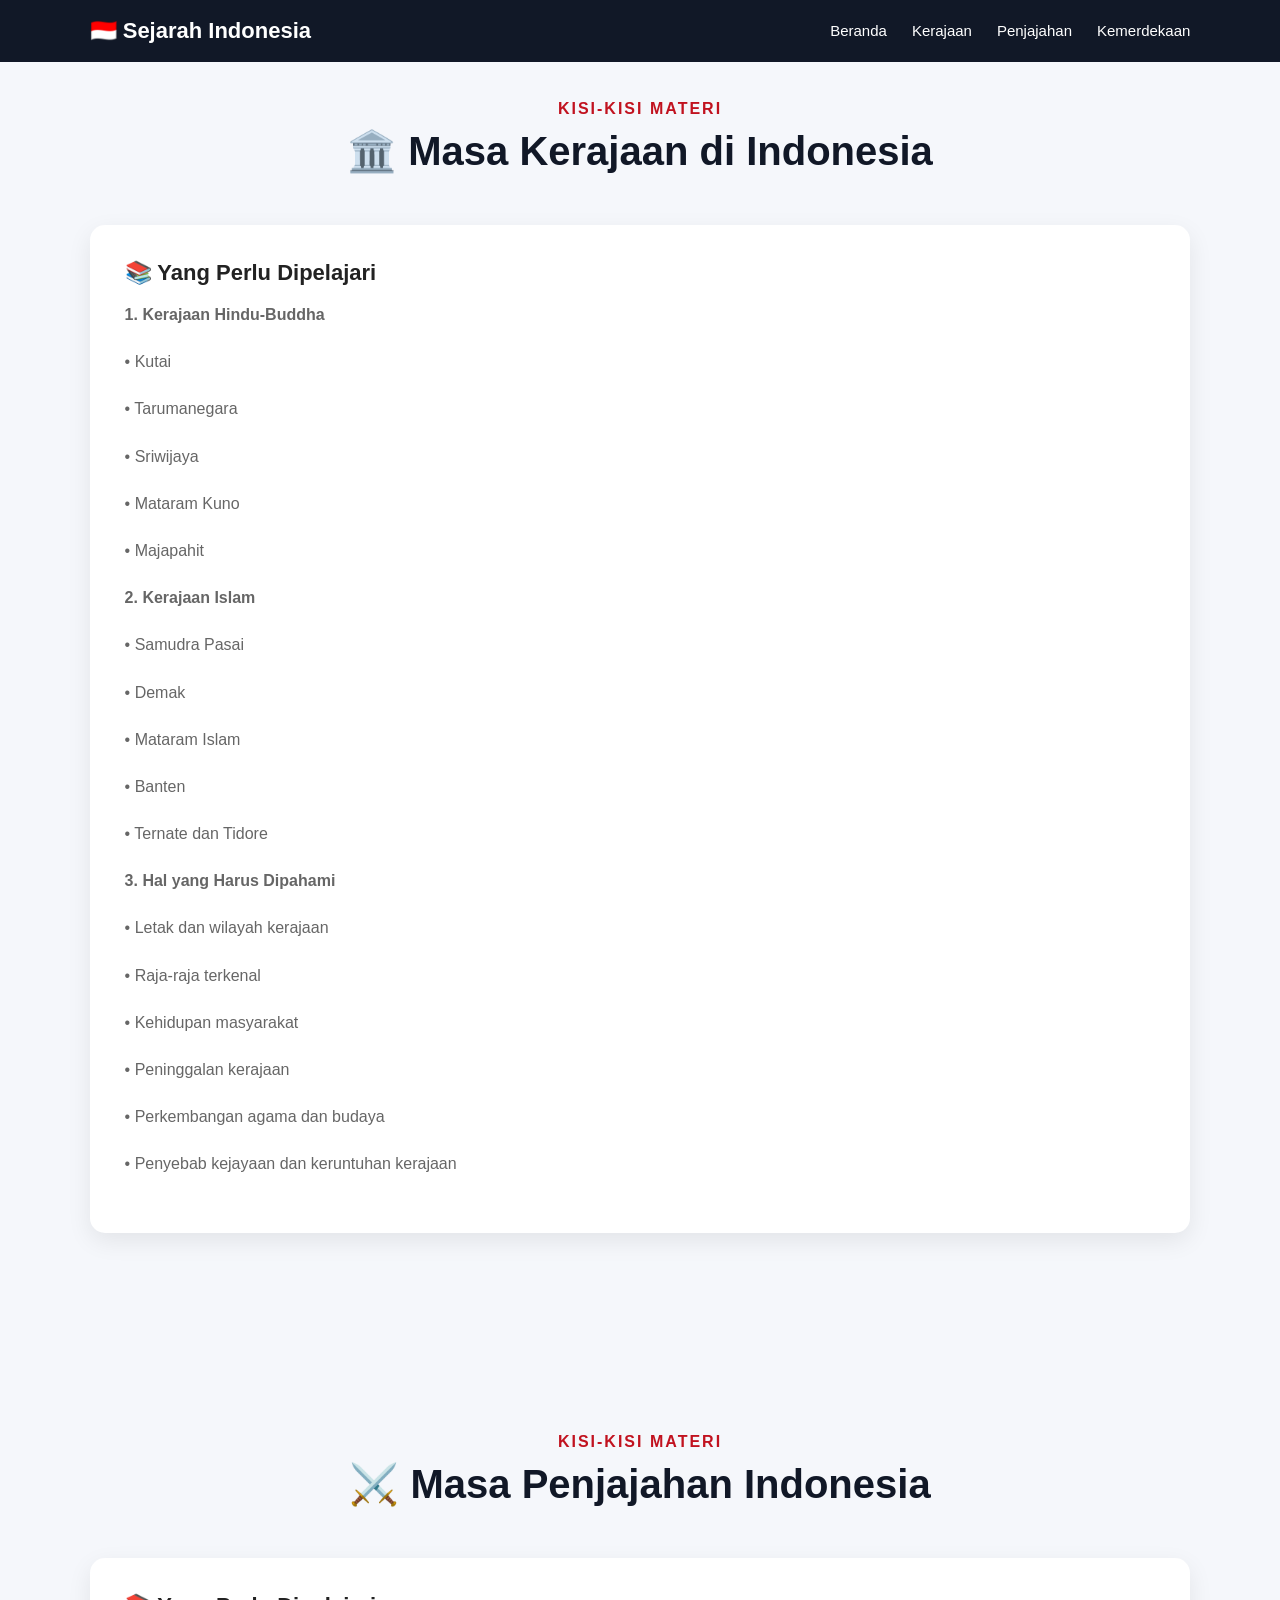
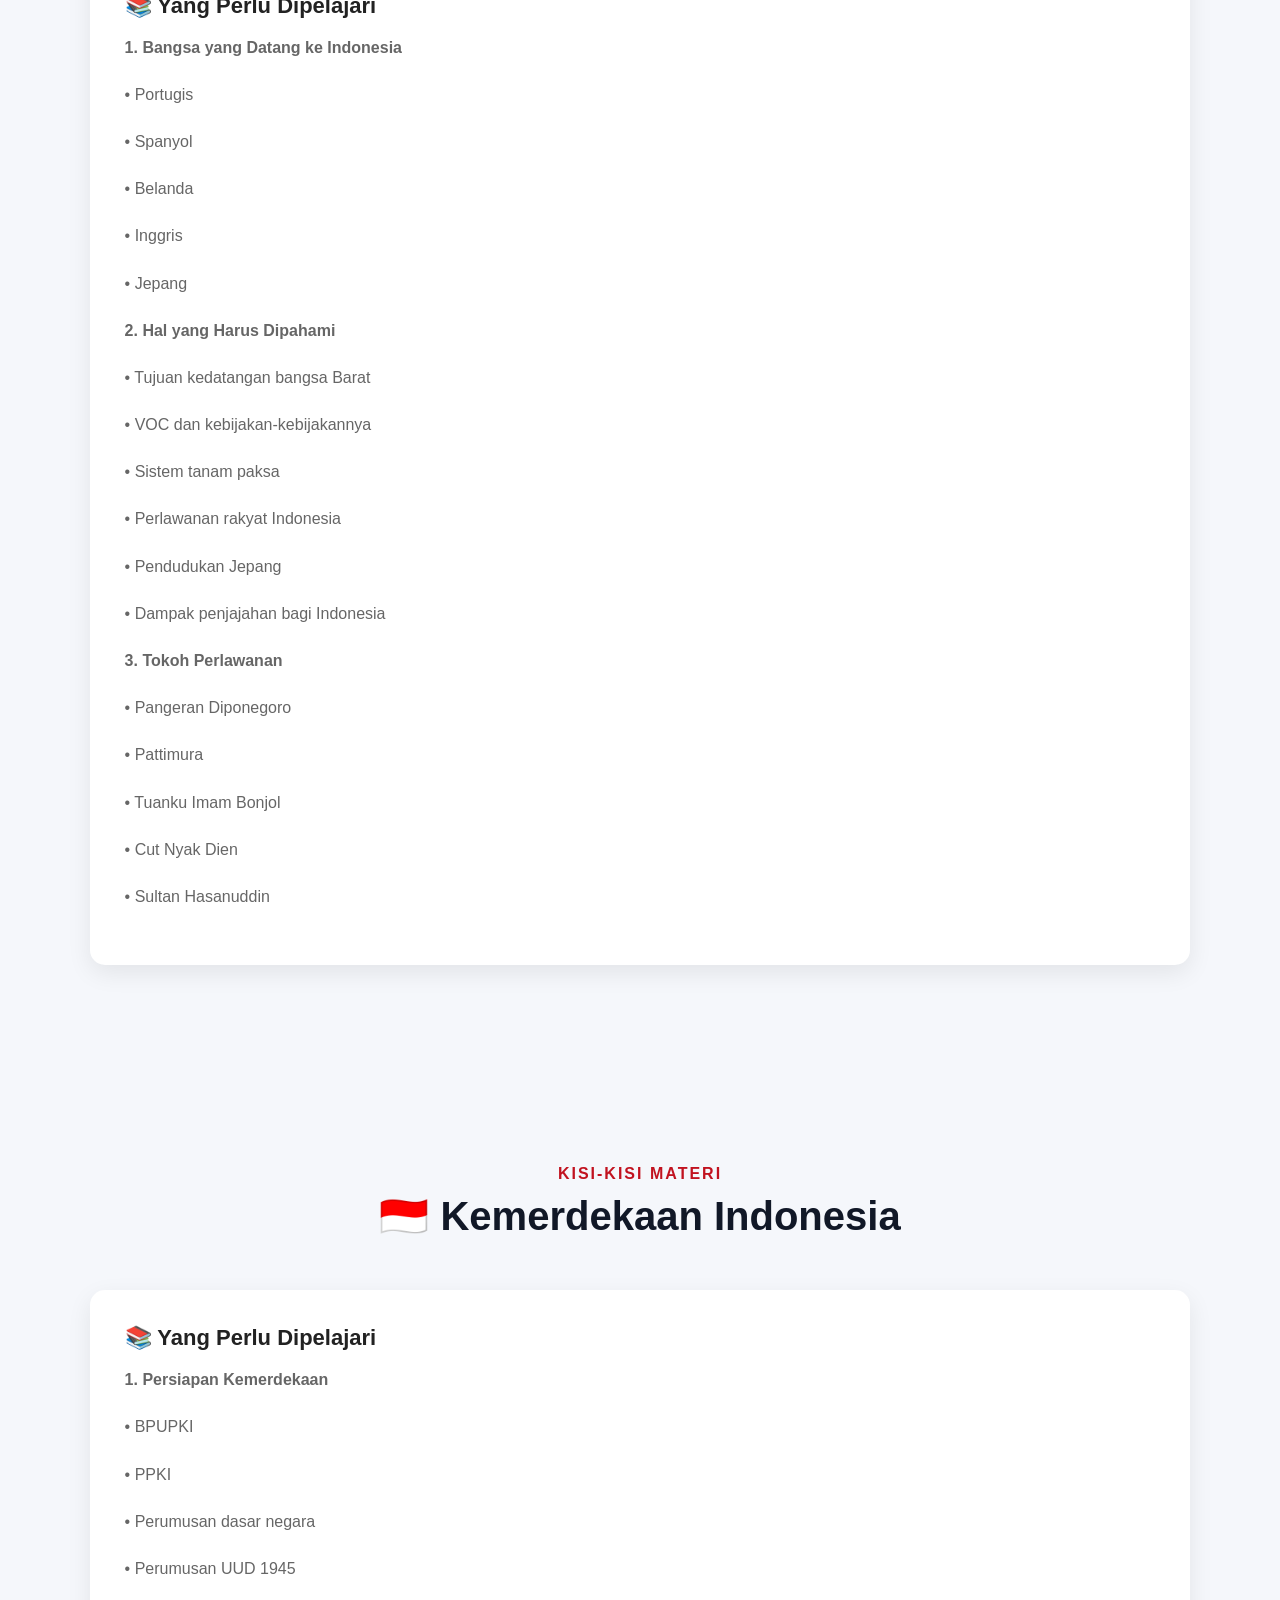
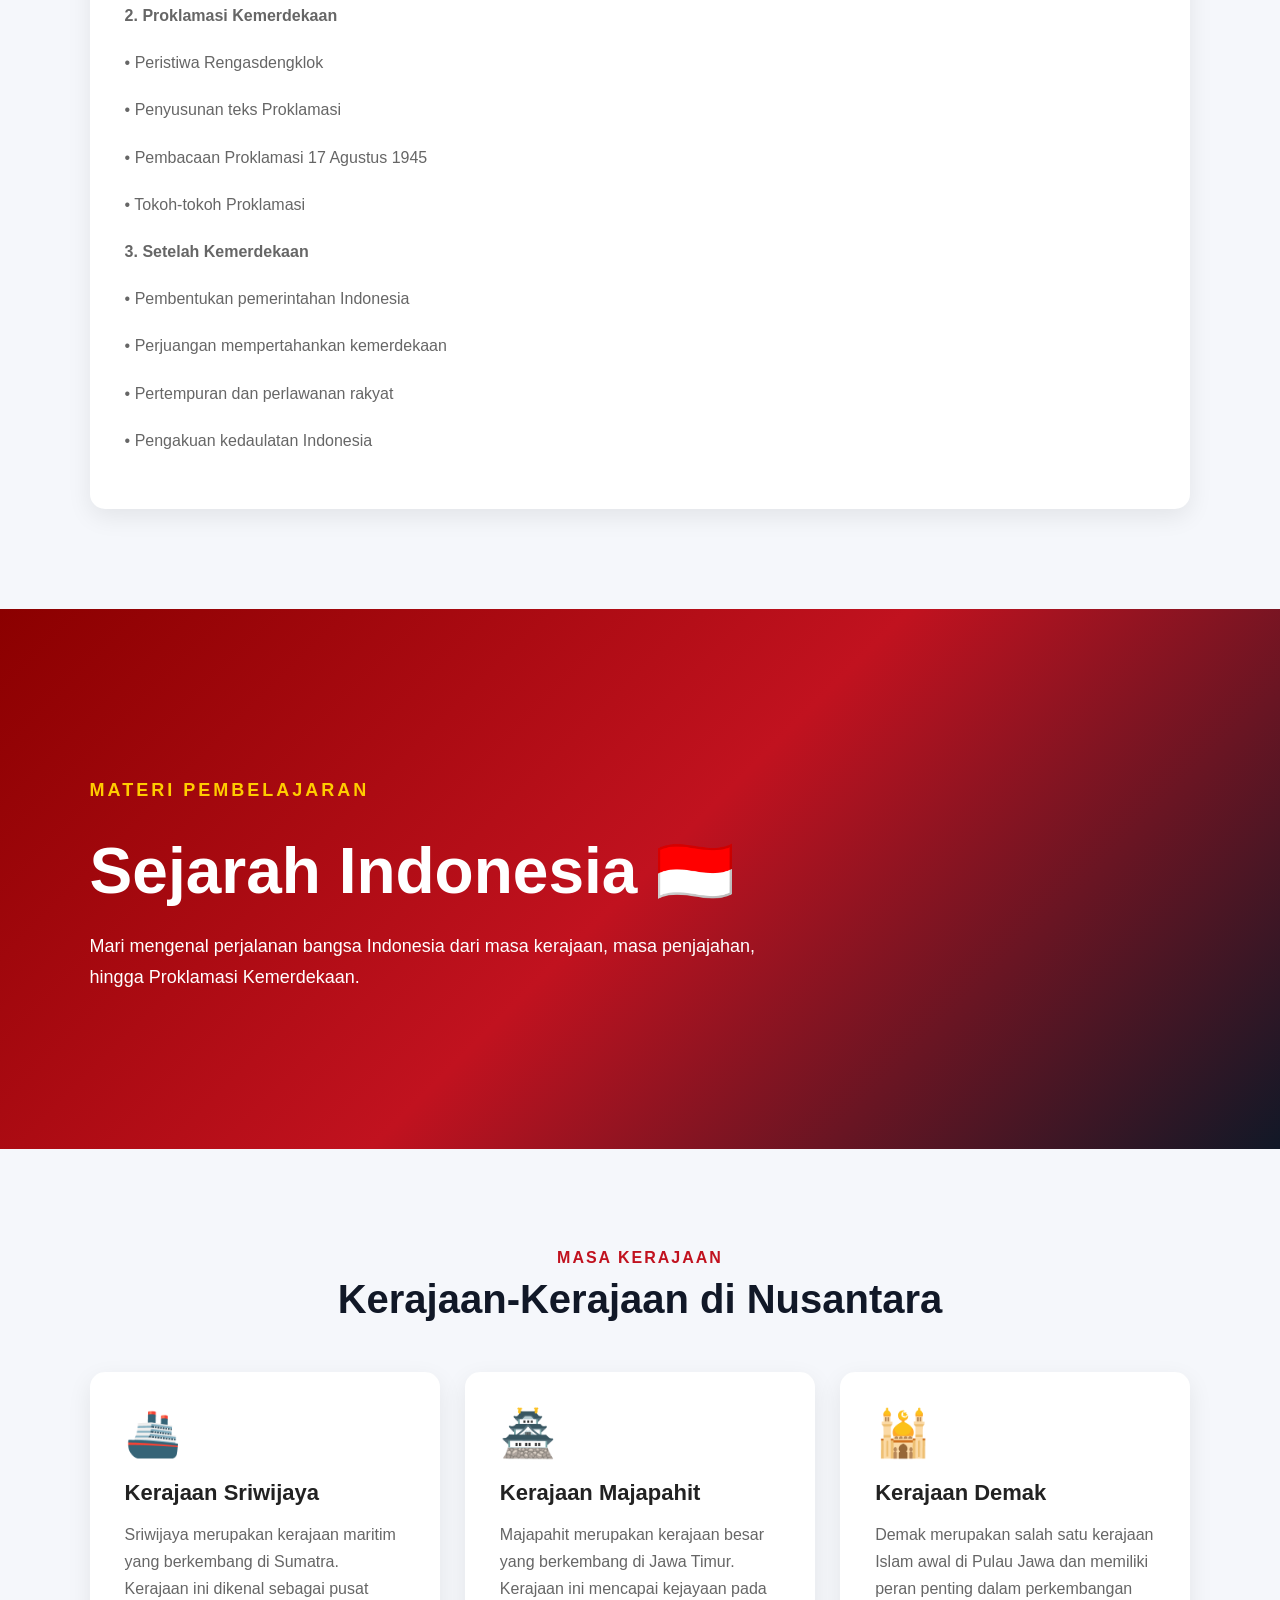
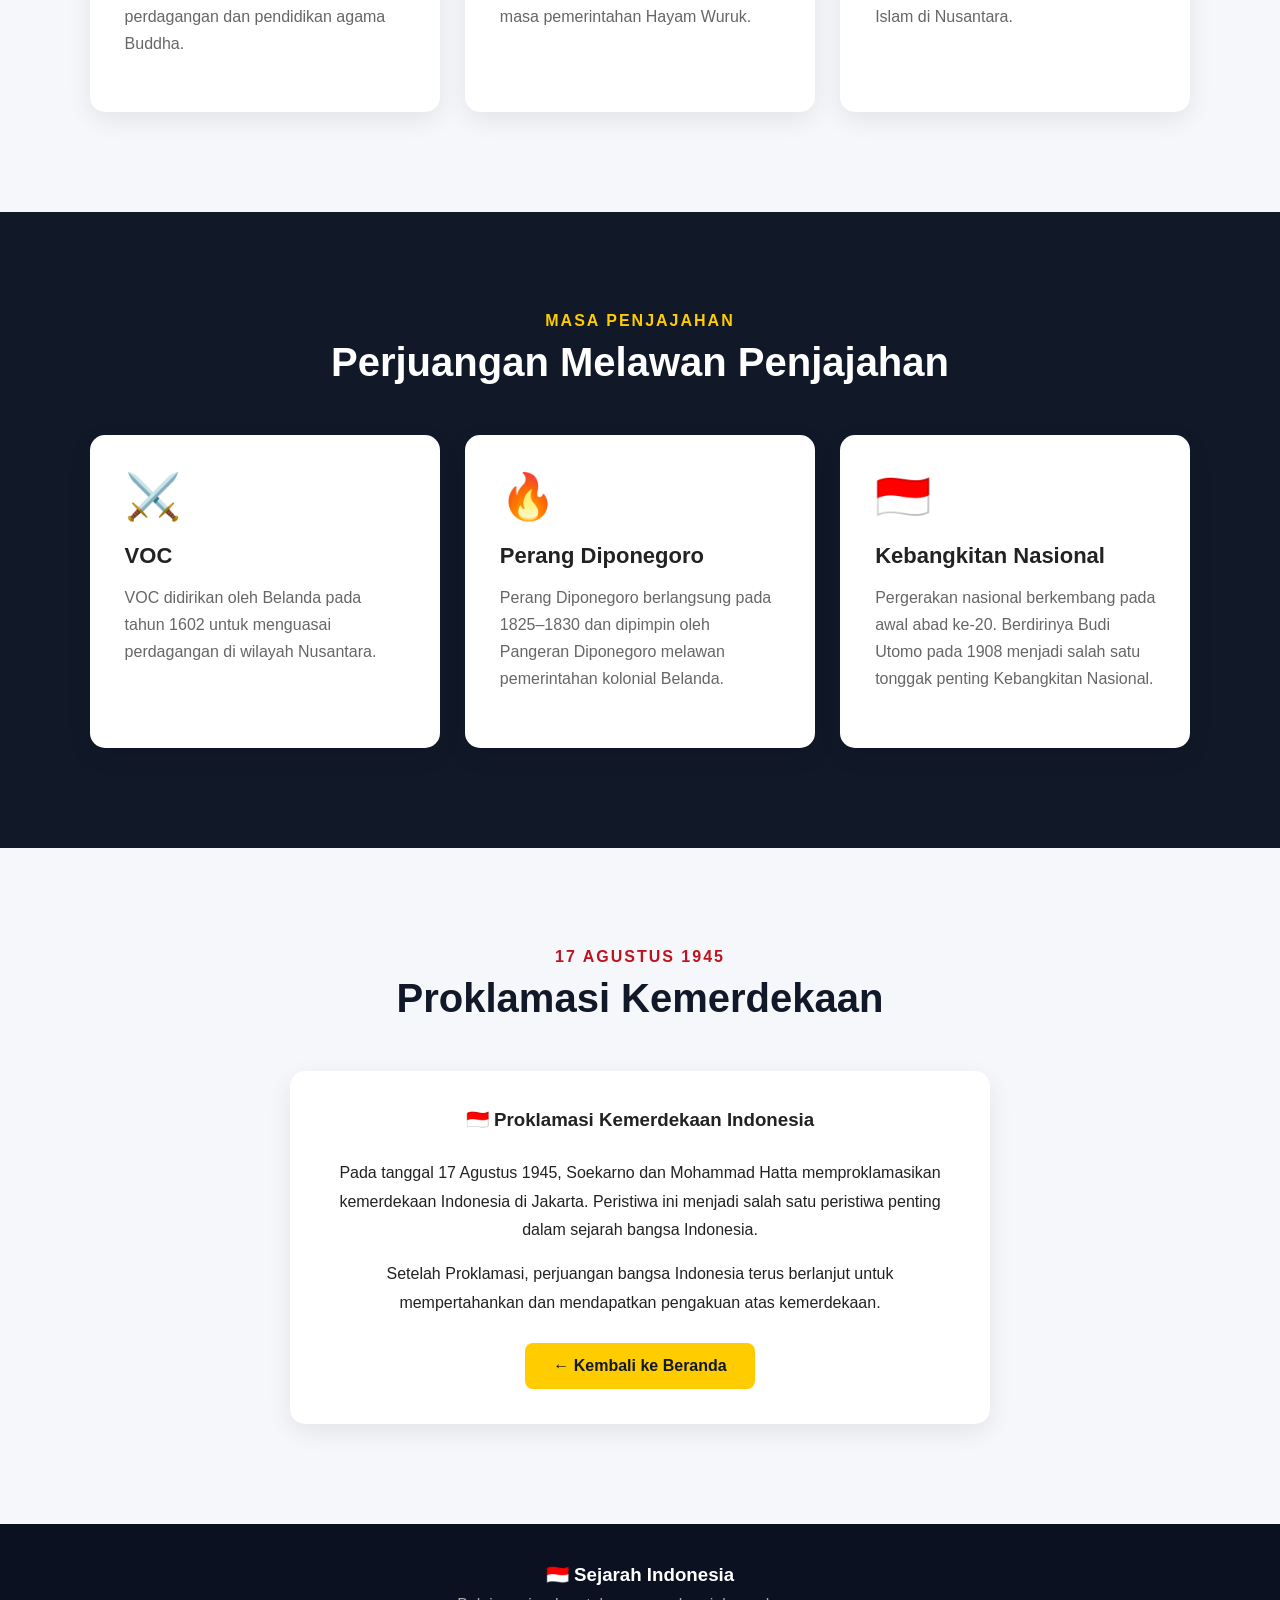
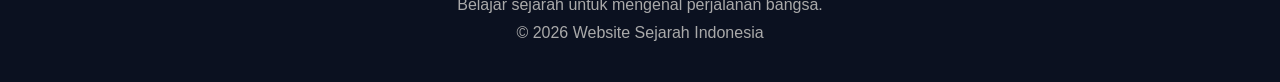
<file: materi.html>
<!DOCTYPE html>
<html lang="id">
<head>
    <meta charset="UTF-8">
    <meta name="viewport" content="width=device-width, initial-scale=1.0">
    <title>Materi Sejarah Indonesia</title>
    <link rel="stylesheet" href="style.css">
</head>

<body>

<section id="kerajaan" class="section">
    <div class="section-title">
        <p>KISI-KISI MATERI</p>
        <h2>🏛️ Masa Kerajaan di Indonesia</h2>
    </div>

    <div class="card">
        <h3>📚 Yang Perlu Dipelajari</h3>

        <p><b>1. Kerajaan Hindu-Buddha</b></p>
        <p>• Kutai</p>
        <p>• Tarumanegara</p>
        <p>• Sriwijaya</p>
        <p>• Mataram Kuno</p>
        <p>• Majapahit</p>

        <p><b>2. Kerajaan Islam</b></p>
        <p>• Samudra Pasai</p>
        <p>• Demak</p>
        <p>• Mataram Islam</p>
        <p>• Banten</p>
        <p>• Ternate dan Tidore</p>

        <p><b>3. Hal yang Harus Dipahami</b></p>
        <p>• Letak dan wilayah kerajaan</p>
        <p>• Raja-raja terkenal</p>
        <p>• Kehidupan masyarakat</p>
        <p>• Peninggalan kerajaan</p>
        <p>• Perkembangan agama dan budaya</p>
        <p>• Penyebab kejayaan dan keruntuhan kerajaan</p>
    </div>
</section>
<section id="penjajahan" class="section">
    <div class="section-title">
        <p>KISI-KISI MATERI</p>
        <h2>⚔️ Masa Penjajahan Indonesia</h2>
    </div>

    <div class="card">
        <h3>📚 Yang Perlu Dipelajari</h3>

        <p><b>1. Bangsa yang Datang ke Indonesia</b></p>
        <p>• Portugis</p>
        <p>• Spanyol</p>
        <p>• Belanda</p>
        <p>• Inggris</p>
        <p>• Jepang</p>

        <p><b>2. Hal yang Harus Dipahami</b></p>
        <p>• Tujuan kedatangan bangsa Barat</p>
        <p>• VOC dan kebijakan-kebijakannya</p>
        <p>• Sistem tanam paksa</p>
        <p>• Perlawanan rakyat Indonesia</p>
        <p>• Pendudukan Jepang</p>
        <p>• Dampak penjajahan bagi Indonesia</p>

        <p><b>3. Tokoh Perlawanan</b></p>
        <p>• Pangeran Diponegoro</p>
        <p>• Pattimura</p>
        <p>• Tuanku Imam Bonjol</p>
        <p>• Cut Nyak Dien</p>
        <p>• Sultan Hasanuddin</p>
    </div>
</section>
<section id="kemerdekaan" class="section">

    <div class="section-title">
        <p>KISI-KISI MATERI</p>
        <h2>🇮🇩 Kemerdekaan Indonesia</h2>
    </div>

    <div class="card">
        <h3>📚 Yang Perlu Dipelajari</h3>

        <p><b>1. Persiapan Kemerdekaan</b></p>
        <p>• BPUPKI</p>
        <p>• PPKI</p>
        <p>• Perumusan dasar negara</p>
        <p>• Perumusan UUD 1945</p>

        <p><b>2. Proklamasi Kemerdekaan</b></p>
        <p>• Peristiwa Rengasdengklok</p>
        <p>• Penyusunan teks Proklamasi</p>
        <p>• Pembacaan Proklamasi 17 Agustus 1945</p>
        <p>• Tokoh-tokoh Proklamasi</p>

        <p><b>3. Setelah Kemerdekaan</b></p>
        <p>• Pembentukan pemerintahan Indonesia</p>
        <p>• Perjuangan mempertahankan kemerdekaan</p>
        <p>• Pertempuran dan perlawanan rakyat</p>
        <p>• Pengakuan kedaulatan Indonesia</p>
    </div>

</section>

    <!-- NAVBAR -->
    <nav>
        <div class="logo">🇮🇩 Sejarah Indonesia</div>

        <ul>
            <li><a href="index.html">Beranda</a></li>
            <li><a href="#kerajaan">Kerajaan</a></li>
            <li><a href="#penjajahan">Penjajahan</a></li>
            <li><a href="#kemerdekaan">Kemerdekaan</a></li>
        </ul>
    </nav>

    <!-- HEADER -->
    <section class="hero" style="min-height: 60vh;">
        <div class="hero-content">
            <p class="small-title">MATERI PEMBELAJARAN</p>

            <h1>Sejarah Indonesia 🇮🇩</h1>

            <p>
                Mari mengenal perjalanan bangsa Indonesia dari masa kerajaan,
                masa penjajahan, hingga Proklamasi Kemerdekaan.
            </p>
        </div>
    </section>

    <!-- KERAJAAN -->
    <section class="section" id="kerajaan">

        <div class="section-title">
            <p>MASA KERAJAAN</p>
            <h2>Kerajaan-Kerajaan di Nusantara</h2>
        </div>

        <div class="cards">

            <div class="card">
                <div class="icon">🚢</div>

                <h3>Kerajaan Sriwijaya</h3>

                <p>
                    Sriwijaya merupakan kerajaan maritim yang berkembang
                    di Sumatra. Kerajaan ini dikenal sebagai pusat perdagangan
                    dan pendidikan agama Buddha.
                </p>
            </div>

            <div class="card">
                <div class="icon">🏯</div>

                <h3>Kerajaan Majapahit</h3>

                <p>
                    Majapahit merupakan kerajaan besar yang berkembang
                    di Jawa Timur. Kerajaan ini mencapai kejayaan pada
                    masa pemerintahan Hayam Wuruk.
                </p>
            </div>

            <div class="card">
                <div class="icon">🕌</div>

                <h3>Kerajaan Demak</h3>

                <p>
                    Demak merupakan salah satu kerajaan Islam awal
                    di Pulau Jawa dan memiliki peran penting dalam
                    perkembangan Islam di Nusantara.
                </p>
            </div>

        </div>
    </section>

    <!-- PENJAJAHAN -->
    <section class="section tokoh-section" id="penjajahan">

        <div class="section-title">
            <p>MASA PENJAJAHAN</p>
            <h2>Perjuangan Melawan Penjajahan</h2>
        </div>

        <div class="cards">

            <div class="card">
                <div class="icon">⚔️</div>

                <h3>VOC</h3>

                <p>
                    VOC didirikan oleh Belanda pada tahun 1602 untuk
                    menguasai perdagangan di wilayah Nusantara.
                </p>
            </div>

            <div class="card">
                <div class="icon">🔥</div>

                <h3>Perang Diponegoro</h3>

                <p>
                    Perang Diponegoro berlangsung pada 1825–1830
                    dan dipimpin oleh Pangeran Diponegoro melawan
                    pemerintahan kolonial Belanda.
                </p>
            </div>

            <div class="card">
                <div class="icon">🇮🇩</div>

                <h3>Kebangkitan Nasional</h3>

                <p>
                    Pergerakan nasional berkembang pada awal abad ke-20.
                    Berdirinya Budi Utomo pada 1908 menjadi salah satu
                    tonggak penting Kebangkitan Nasional.
                </p>
            </div>

        </div>
    </section>

    <!-- KEMERDEKAAN -->
    <section class="section" id="kemerdekaan">

        <div class="section-title">
            <p>17 AGUSTUS 1945</p>
            <h2>Proklamasi Kemerdekaan</h2>
        </div>

        <div class="quiz-box">

            <h3>🇮🇩 Proklamasi Kemerdekaan Indonesia</h3>

            <p style="line-height: 1.8; margin-top: 15px;">
                Pada tanggal 17 Agustus 1945, Soekarno dan Mohammad Hatta
                memproklamasikan kemerdekaan Indonesia di Jakarta.
                Peristiwa ini menjadi salah satu peristiwa penting
                dalam sejarah bangsa Indonesia.
            </p>

            <p style="line-height: 1.8; margin-top: 15px;">
                Setelah Proklamasi, perjuangan bangsa Indonesia terus
                berlanjut untuk mempertahankan dan mendapatkan pengakuan
                atas kemerdekaan.
            </p>

            <a href="index.html" class="btn" style="margin-top: 25px;">
                ← Kembali ke Beranda
            </a>

        </div>

    </section>

    <!-- FOOTER -->
    <footer>
        <h3>🇮🇩 Sejarah Indonesia</h3>
        <p>Belajar sejarah untuk mengenal perjalanan bangsa.</p>
        <p>© 2026 Website Sejarah Indonesia</p>
    </footer>

</body>
</html>
</file>
<file: style.css>
* {
    margin: 0;
    padding: 0;
    box-sizing: border-box;
    scroll-behavior: smooth;
}

body {
    font-family: Arial, sans-serif;
    background: #f5f7fb;
    color: #222;
}

/* NAVBAR */
nav {
    position: fixed;
    top: 0;
    width: 100%;
    z-index: 1000;
    display: flex;
    justify-content: space-between;
    align-items: center;
    padding: 18px 7%;
    background: #111827;
}

.logo {
    color: white;
    font-size: 22px;
    font-weight: bold;
}

nav ul {
    display: flex;
    list-style: none;
    gap: 25px;
}

nav ul li a {
    color: white;
    text-decoration: none;
    font-size: 15px;
    transition: 0.3s;
}

nav ul li a:hover {
    color: #ffcc00;
}

/* HERO */
.hero {
    min-height: 100vh;
    display: flex;
    align-items: center;
    padding: 120px 7% 80px;
    background: linear-gradient(135deg, #8b0000, #c1121f, #111827);
    color: white;
}

.hero-content {
    max-width: 700px;
}

.small-title {
    color: #ffcc00;
    font-weight: bold;
    letter-spacing: 3px;
    margin-bottom: 20px;
}

.hero h1 {
    font-size: 64px;
    line-height: 1.1;
    margin-bottom: 25px;
}

.hero p {
    font-size: 18px;
    line-height: 1.7;
    margin-bottom: 30px;
}

.btn {
    display: inline-block;
    padding: 14px 28px;
    background: #ffcc00;
    color: #111827;
    text-decoration: none;
    border-radius: 8px;
    font-weight: bold;
    transition: 0.3s;
}

.btn:hover {
    transform: translateY(-3px);
}

/* SECTION */
.section {
    padding: 100px 7%;
}

.section-title {
    text-align: center;
    margin-bottom: 50px;
}

.section-title p {
    color: #c1121f;
    font-weight: bold;
    letter-spacing: 2px;
    margin-bottom: 10px;
}

.section-title h2 {
    font-size: 40px;
    color: #111827;
}

/* CARDS */
.cards {
    display: grid;
    grid-template-columns: repeat(3, 1fr);
    gap: 25px;
}

.card {
    background: white;
    padding: 35px;
    border-radius: 15px;
    box-shadow: 0 8px 25px rgba(0, 0, 0, 0.08);
    transition: 0.3s;
}

.card:hover {
    transform: translateY(-8px);
}

.icon {
    font-size: 45px;
    margin-bottom: 20px;
}

.card h3 {
    font-size: 22px;
    margin-bottom: 15px;
}

.card p {
    color: #666;
    line-height: 1.7;
    margin-bottom: 20px;
}

.card a {
    color: #c1121f;
    text-decoration: none;
    font-weight: bold;
}

/* TOKOH */
.tokoh-section {
    background: #111827;
}

.tokoh-section .section-title h2 {
    color: white;
}

.tokoh-section .section-title p {
    color: #ffcc00;
}

.tokoh-container {
    display: grid;
    grid-template-columns: repeat(3, 1fr);
    gap: 25px;
}

.tokoh-card {
    background: white;
    padding: 35px;
    text-align: center;
    border-radius: 15px;
    transition: 0.3s;
}

.tokoh-card:hover {
    transform: translateY(-8px);
}

.tokoh-icon {
    font-size: 60px;
    margin-bottom: 15px;
}

.tokoh-card h3 {
    margin-bottom: 12px;
}

.tokoh-card p {
    color: #666;
    line-height: 1.6;
}

/* TIMELINE */
.timeline {
    max-width: 800px;
    margin: auto;
}

.timeline-item {
    display: flex;
    gap: 25px;
    margin-bottom: 30px;
    align-items: flex-start;
}

.year {
    min-width: 100px;
    padding: 12px;
    text-align: center;
    background: #c1121f;
    color: white;
    border-radius: 8px;
    font-weight: bold;
}

.timeline-content {
    .timeline-content {
    transition: 0.3s ease;
}

.timeline-content:hover {
    transform: translateX(10px);
    box-shadow: 0 10px 25px rgba(0, 0, 0, 0.12);
}

.year {
    transition: 0.3s ease;
}

.timeline-item:hover .year {
    transform: scale(1.08);
}
    background: white;
    padding: 20px;
    border-radius: 10px;
    flex: 1;
    box-shadow: 0 5px 15px rgba(0, 0, 0, 0.07);
}

.timeline-content h3 {
    margin-bottom: 8px;
}

.timeline-content p {
    color: #666;
    line-height: 1.6;
}

/* KUIS */
.quiz-section {
    padding: 100px 7%;
    background: #e9eef5;
}

.quiz-box {
    max-width: 700px;
    margin: auto;
    background: white;
    padding: 35px;
    border-radius: 15px;
    text-align: center;
    box-shadow: 0 8px 25px rgba(0, 0, 0, 0.08);
}

.quiz-box h3 {
    margin-bottom: 25px;
    line-height: 1.5;
}

.quiz-box button {
    width: 100%;
    padding: 14px;
    margin: 7px 0;
    border: none;
    border-radius: 8px;
    background: #111827;
    color: white;
    cursor: pointer;
    font-size: 16px;
    transition: 0.3s;
}

.quiz-box button:hover {
    background: #c1121f;
}

#hasil {
    margin-top: 20px;
    font-weight: bold;
}

/* FOOTER */
footer {
    text-align: center;
    padding: 40px 20px;
    background: #0b1120;
    color: white;
}

footer p {
    margin-top: 10px;
    color: #aaa;
}

/* RESPONSIVE */
@media (max-width: 800px) {

    nav {
        flex-direction: column;
        gap: 15px;
    }

    nav ul {
        gap: 12px;
        flex-wrap: wrap;
        justify-content: center;
    }

    .hero h1 {
        font-size: 42px;
    }

    .cards,
    .tokoh-container {
        grid-template-columns: 1fr;
    }

    .timeline-item {
        flex-direction: column;
    }

    .year {
        width: 100%;
    }
}/* GAMBAR BERANDA */
.hero {
    justify-content: space-between;
    gap: 50px;
}

.hero-image {
    width: 380px;
    height: 450px;
    overflow: hidden;
    border-radius: 20px;
    box-shadow: 0 15px 40px rgba(0, 0, 0, 0.3);
}

.hero-image img {
    width: 100%;
    height: 100%;
    object-fit: cover;
}

/* HP */
@media (max-width: 800px) {

    .hero {
        flex-direction: column;
        text-align: center;
    }

    .hero-image {
        width: 280px;
        height: 330px;
    }
}/* TOMBOL DARK MODE */
#darkModeBtn {
    padding: 10px 15px;
    border: none;
    border-radius: 8px;
    background: #ffcc00;
    color: #111827;
    font-weight: bold;
    cursor: pointer;
    transition: 0.3s;
}

#darkModeBtn:hover {
    transform: scale(1.05);
}

/* DARK MODE */
body.dark-mode {
    background: #111827;
    color: white;
}

body.dark-mode .section {
    background: #111827;
}

body.dark-mode .section-title h2 {
    color: white;
}

body.dark-mode .card,
body.dark-mode .timeline-content,
body.dark-mode .quiz-box {
    background: #1f2937;
    color: white;
}

body.dark-mode .card p,
body.dark-mode .tokoh-card p,
body.dark-mode .timeline-content p {
    color: #d1d5db;
}

body.dark-mode .quiz-section {
    background: #0f172a;
}/* POPUP TOKOH */
.tokoh-popup {
    display: none;
    position: fixed;
    inset: 0;
    z-index: 2000;
    background: rgba(0, 0, 0, 0.7);
    justify-content: center;
    align-items: center;
    padding: 20px;
}

.popup-content {
    position: relative;
    width: 90%;
    max-width: 500px;
    padding: 35px;
    background: white;
    color: #222;
    border-radius: 18px;
    text-align: center;
    box-shadow: 0 15px 40px rgba(0, 0, 0, 0.3);
    animation: popupMuncul 0.3s ease;
}

.popup-content h2 {
    margin-bottom: 15px;
    color: #c1121f;
}

.popup-content p {
    line-height: 1.7;
}

.close-popup {
    position: absolute;
    top: 12px;
    right: 15px;
    border: none;
    background: none;
    font-size: 24px;
    cursor: pointer;
}

@keyframes popupMuncul {
    from {
        transform: scale(0.8);
        opacity: 0;
    }

    to {
        transform: scale(1);
        opacity: 1;
    }
}

.tokoh-card {
    cursor: pointer;
}/* TOMBOL KEMBALI KE ATAS */
#topBtn {
    position: fixed;
    right: 25px;
    bottom: 25px;
    width: 50px;
    height: 50px;
    border: none;
    border-radius: 50%;
    background: #c1121f;
    color: white;
    font-size: 24px;
    font-weight: bold;
    cursor: pointer;
    z-index: 1500;
    box-shadow: 0 5px 15px rgba(0, 0, 0, 0.25);
    transition: 0.3s;
}

#topBtn:hover {
    transform: translateY(-5px);
    background: #8b0000;
}#score {
    margin-top: 20px;
    font-size: 28px;
    font-weight: bold;
    color: #c1121f;
    text-align: center;
}
</file>
